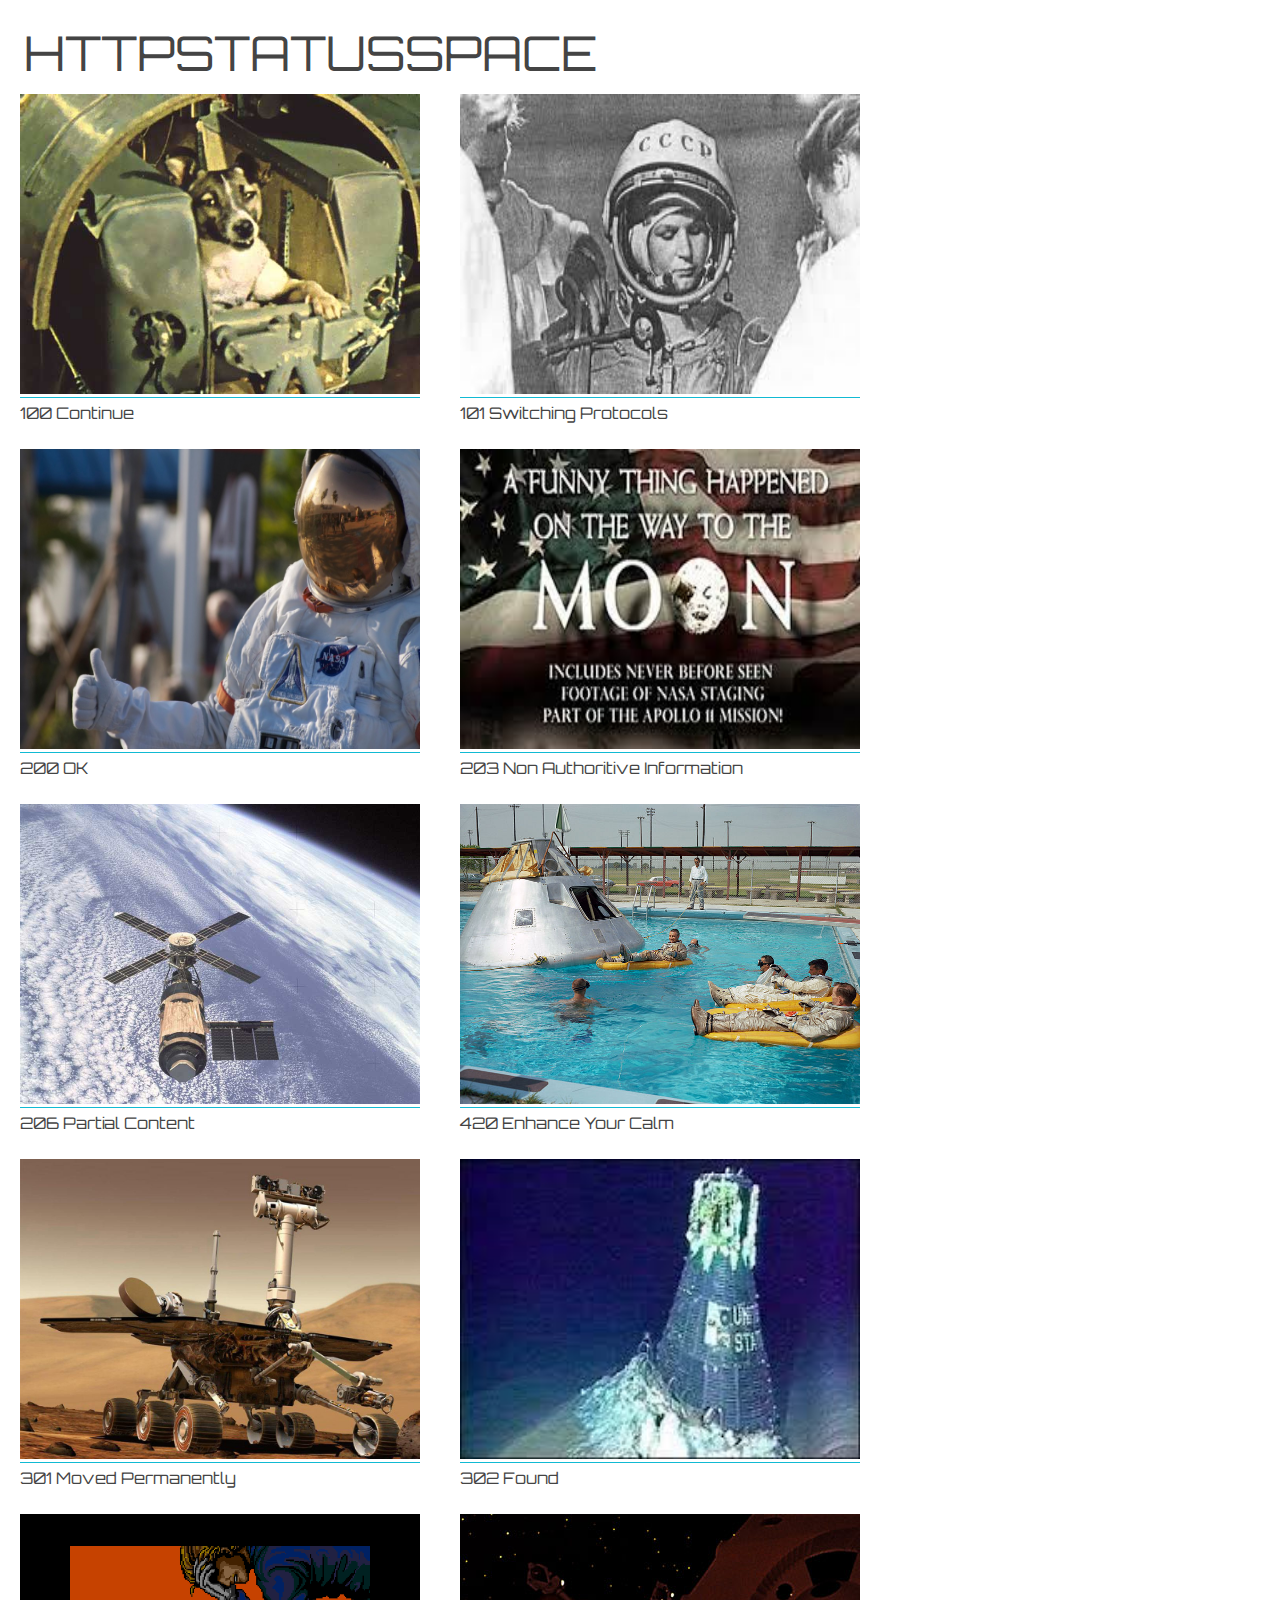
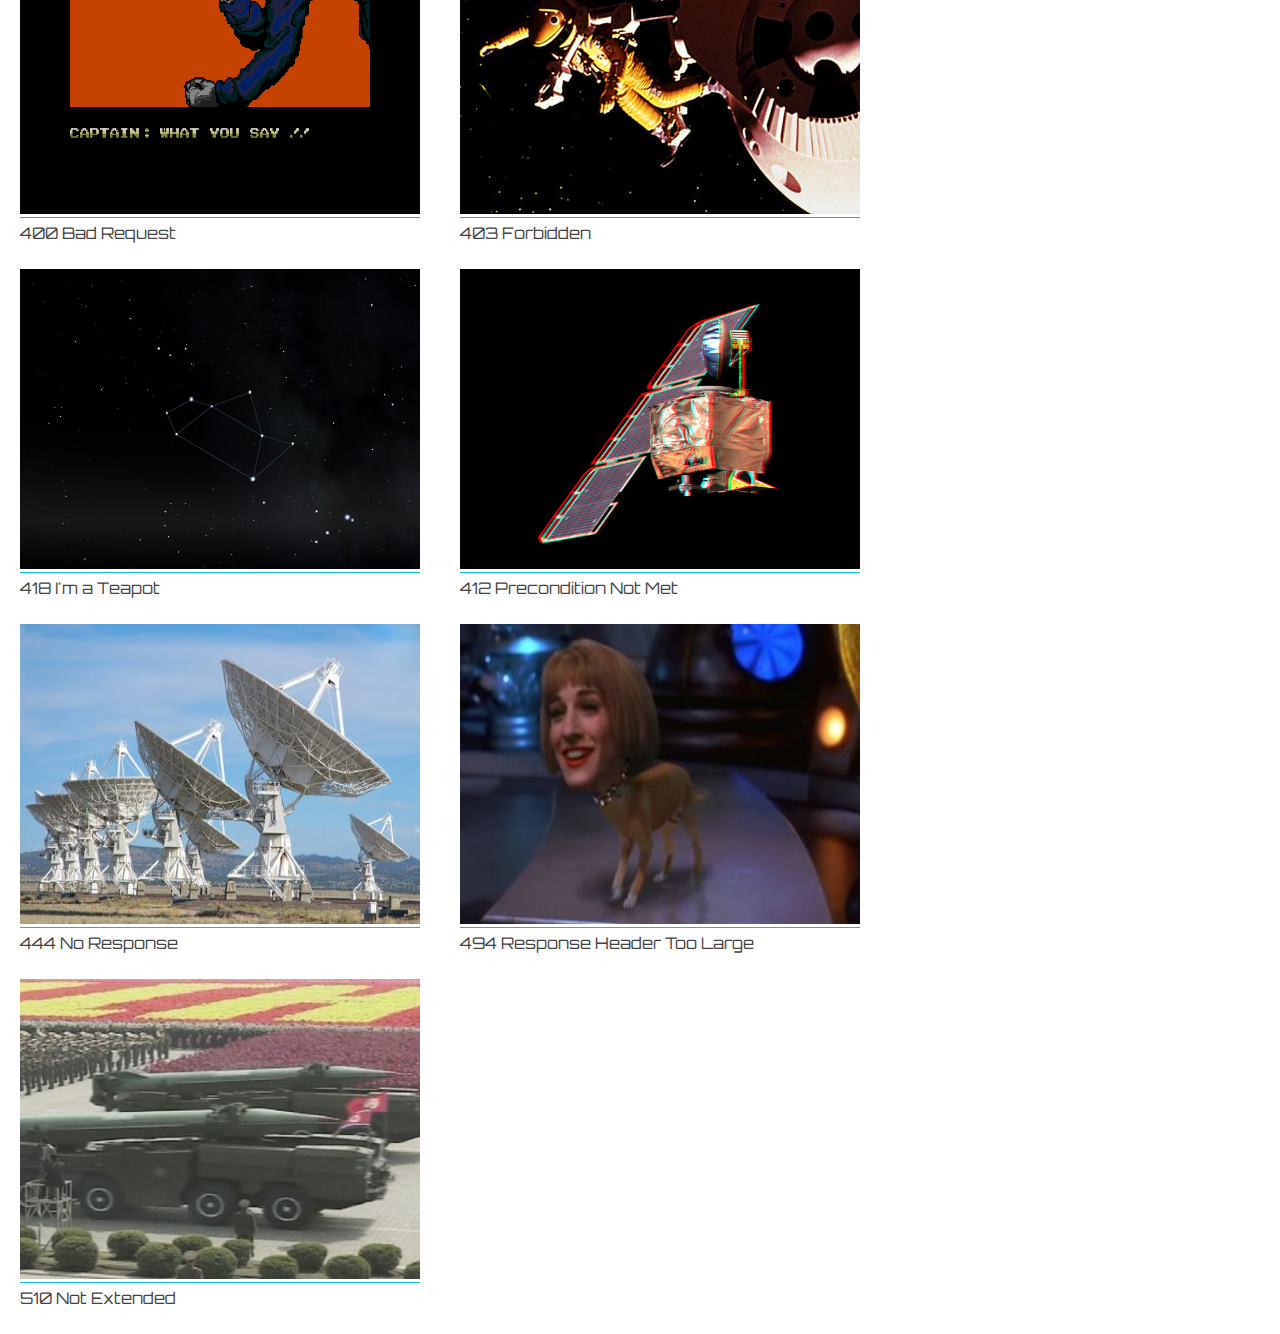
<file: index.html>
<!DOCTYPE html>
<html>
  <head>
    <title>httpstatusspace</title>
    <link href='http://fonts.googleapis.com/css?family=Orbitron' rel='stylesheet' type='text/css'>
    <link href='css/base.css' rel='stylesheet' type='text/css'>

  </head>
  <body>
    <h1>HTTPSTATUSSPACE</h1>
    <div class="grid row col-1-3">
        <a href="100.html"><img class="image" src="images/100_laika.jpg" alt="100 Continue"></a>
        <p>100 Continue</p>
    </div>
    <div class="grid row col-1-3">
        <a href="default.asp"><img class="image" src="images/101_valentina_tereshkova.jpg" alt="101 Switching Protocols"></a>
        <p>101 Switching Protocols</p>
    </div>
    <div class="grid row col-1-3">
        <a href="default.asp"><img class="image" src="images/200_thumbs_up.jpg" alt="200 OK"></a>
        <p>200 OK</p>
    </div>
    <div class="grid row col-1-3">
        <a href="default.asp"><img class="image" src="images/203_funny_thing.jpg" alt="203 Non Authoritive Information"></a>
        <p>203 Non Authoritive Information</p>
    </div>
    <div class="grid row col-1-3">
        <a href="default.asp"><img class="image" src="images/206_skylab_nasa.jpg" alt="206 Partial Content"></a>
        <p>206 Partial Content</p>
    </div>
    <div class="grid row col-1-3">
        <a href="default.asp"><img class="image" src="images/420_enhance_your_calm.jpg" alt="420 Enhance Your Calm"></a>
        <p>420 Enhance Your Calm</p>
    </div>
    <div class="grid row col-1-3">
        <a href="default.asp"><img class="image" src="images/301_Mars_Rover.jpg" alt="301 Moved Permanently"></a><p>301 Moved Permanently<p>
    </div>
    <div class="grid row col-1-3">
        <a href="default.asp"><img class="image" src="images/302_liberty_7.jpeg" alt="302 Found"></a><p>302 Found<p>
    </div>
    <div class="grid row col-1-3">
        <a href="default.asp"><img class="image" src="images/400_zero_wing.gif" alt="400 Bad Request"></a>
        <p>400 Bad Request<p>
    </div>
    <div class="grid row col-1-3">
        <a href="default.asp"><img class="image" src="images/403_2001_Space_Odyssey.jpg" alt="403 Forbidden"></a>
        <p>403 Forbidden<p>
    </div>
    <div class="grid row col-1-3">
        <a href="default.asp"><img class="image" src="images/418_teapot_asterism.jpg" alt="418 I'm a Teapot"></a>
        <p>418 I'm a Teapot<p>
    </div>
    <div class="grid row col-1-3">
        <a href="default.asp"><img src="images/412_Mars_Climate_Orbiter_3D.JPG" alt="412 Precondition Not Met"></a>
        <p>412 Precondition Not Met<p>
    </div>
    <div class="grid row col-1-3">
        <a href="default.asp"><img src="images/444_seti.jpg" alt="444 No Response"></a>
        <p>444 No Response<p>
    </div>
    <div class="grid row col-1-3">
        <a href="default.asp"><img src="images/494_MarsAttacks.jpg" alt="494 Response Head Too Large"></a>
        <p>494 Response Header Too Large<p>
    </div>
    <div class="grid row col-1-3">
        <a href="default.asp"><img src="images/510_n_korean_missiles.jpg" alt="510 Not Extended"></a>
        <p>510 Not Extended<p>
    </div>
</body> 
</html>
</file>
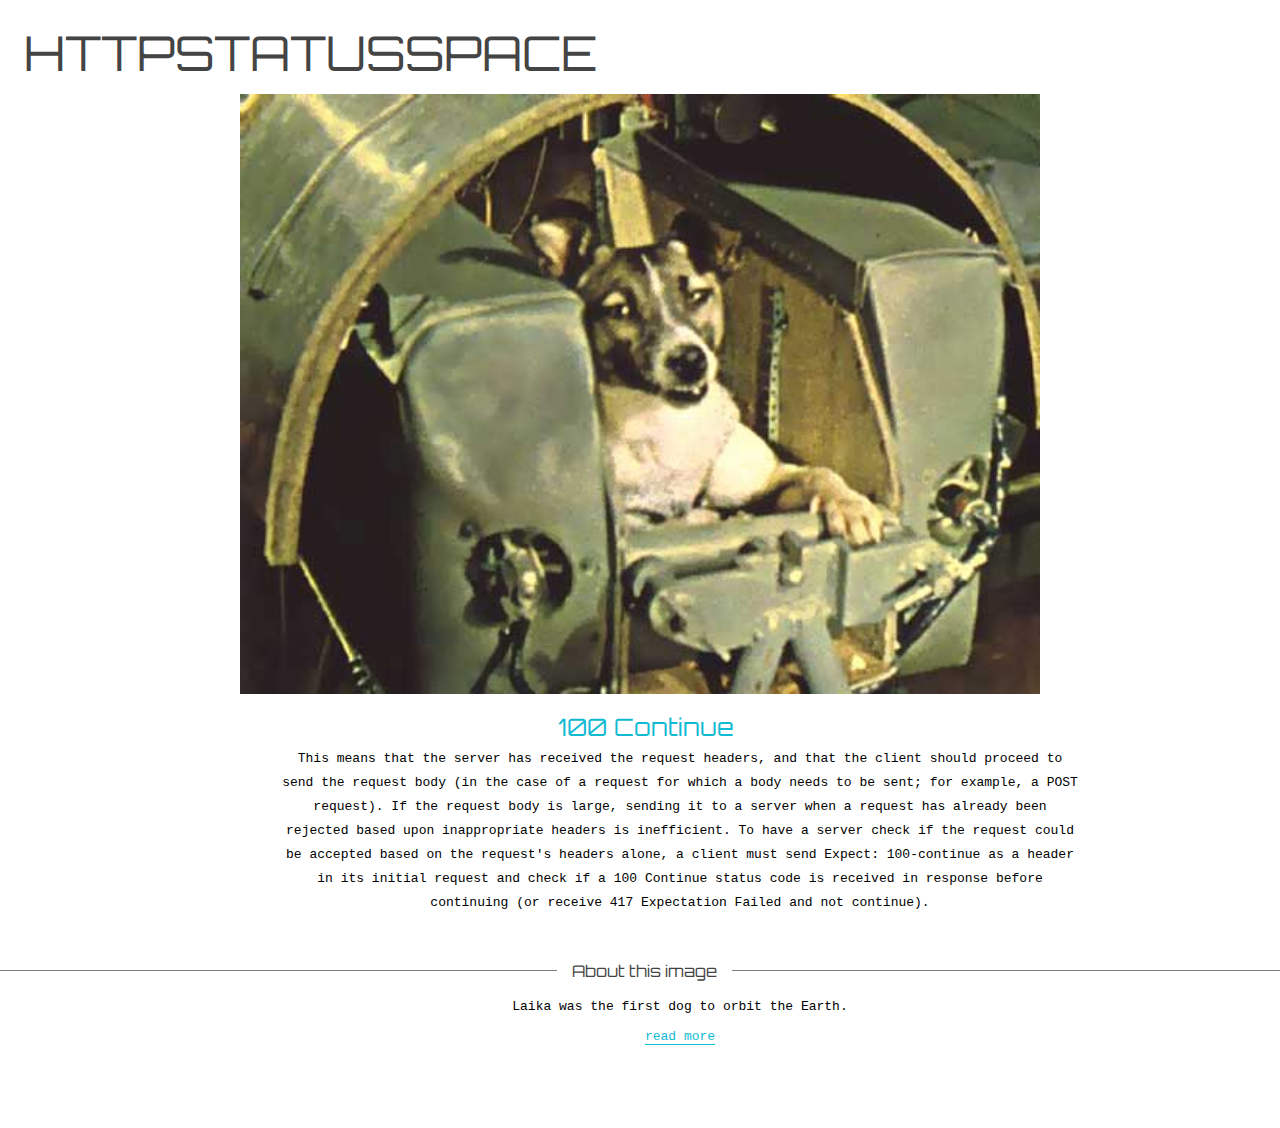
<file: 100.html>
<!DOCTYPE html>
<html>
  <head>
    <title>httpstatusspace</title>
    <link href='http://fonts.googleapis.com/css?family=Orbitron' rel='stylesheet' type='text/css'>
    <link href='css/base.css' rel='stylesheet' type='text/css'>
    <script type="text/javascript">var switchTo5x=true;</script>
    <script type="text/javascript" src="http://w.sharethis.com/button/buttons.js"></script>
    <script type="text/javascript" src="http://s.sharethis.com/loader.js"></script>
  </head>
  <body>
    <h1>HTTPSTATUSSPACE</h1>
    <div class="center">
      <img class="single" src="images/100_laika.jpg" alt="100 Continue">
      <a href="http://en.wikipedia.org/wiki/List_of_HTTP_status_codes#1xx_Server_Error"><h3>100 Continue</h3></a>
      <div id="body">
        <p class="text">This means that the server has received the request headers, and that the client should proceed to send the request body (in the case of a request for which a body needs to be sent; for example, a POST request). If the request body is large, sending it to a server when a request has already been rejected based upon inappropriate headers is inefficient. To have a server check if the request could be accepted based on the request's headers alone, a client must send Expect: 100-continue as a header in its initial request and check if a 100 Continue status code is received in response before continuing (or receive 417 Expectation Failed and not continue).</p>
        <br>
        <br>
        
        <div style="height: 1px; background-color: grey; text-align: center">
          <h6><span style="background-color: white; position: relative; top: -1.0em; padding: 15px">About this image</span></h6>
        </div>
        
        <br>
        <div id="body">
          <p class="text">Laika was the first dog to orbit the Earth.</p> 
          <p class="text"><a httpref="http://en.wikipedia.org/wiki/Laika">read more</a></p>
        </div>
        
        <br>
        <br>
        <br>
      </div>
    </div>
  </body>
  <script type="text/javascript">stLight.options({publisher: "af03a2e9-930d-4e7b-bde3-cfccccba43d6", doNotHash: false, doNotCopy: false, hashAddressBar: false});</script>
  <script>var options={ "publisher": "af03a2e9-930d-4e7b-bde3-cfccccba43d6", "httpstatusspace": { "visible": true, "url": "", "img": "http://sd.sharethis.com/disc/images/demo_logo.png", "height": 45}, "ad": { "visible": false, "openDelay": "5", "closeDelay": "0"}, "livestream": { "domain": "", "type": "sharethis"}, "ticker": { "visible": false, "domain": "", "title": "", "type": "sharethis"}, "facebook": { "visible": false, "profile": "sharethis"}, "fblike": { "visible": false, "url": ""}, "twitter": { "visible": false, "user": "sharethis"}, "twfollow": { "visible": false}, "custom": [{ "visible": false, "title": "Custom 1", "url": "", "img": "", "popup": false, "popupCustom": { "width": 300, "height": 250}}, { "visible": false, "title": "Custom 2", "url": "", "img": "", "popup": false, "popupCustom": { "width": 300, "height": 250}}, { "visible": false, "title": "Custom 3", "url": "", "img": "", "popup": false, "popupCustom": { "width": 300, "height": 250}}], "chicklets": { "items": ["facebook", "twitter", "reddit", "tumblr", "slashdot", "pinterest", "email"]}};
    var st_bar_widget = new sharethis.widgets.sharebar(options);
    </script>
</html>
</file>
<file: css/base.css>
html, body, div, span, applet, object, iframe,
h1, h2, h3, h4, h5, h6, p, blockquote, pre,
a, abbr, acronym, address, big, cite, code,
del, dfn, em, img, ins, kbd, q, s, samp,
small, strike, strong, sub, sup, tt, var,
b, u, i, center,
dl, dt, dd, ol, ul, li,
fieldset, form, label, legend,
table, caption, tbody, tfoot, thead, tr, th, td,
article, aside, canvas, details, embed, 
figure, figcaption, footer, header, hgroup, 
menu, nav, output, ruby, section, summary,
time, mark, audio, video {
	margin: 0;
	padding: 0;
	border: 0;
	font-size: 100%;
	font: inherit;
	vertical-align: baseline;
}
/* HTML5 display-role reset for older browsers */
article, aside, details, figcaption, figure, 
footer, header, hgroup, menu, nav, section {
	display: block;
}
body {
	color: #444;
	font-family: Georgia, serif;
	line-height: 1.5em;
}
ol, ul {
	list-style: square;
	margin: 0 0 0.5em;
}
blockquote, q {
	quotes: none;
}
blockquote:before, blockquote:after,
q:before, q:after {
	content: '';
	content: none;
}
code {
	background-color: #f4f4f4;
	font-family: Menlo, 'Panic Sans', monospace;
	font-size: 0.875em;
}
table {
	border-collapse: collapse;
	border-spacing: 0;
}
strong {
	font-weight: bold;
}
p {
	margin: 0 0 0.5em;
	font-family: 'Orbitron', 'sans-serif';
}
h1, h2, h3, h4, h5, h6 {
	font-family: 'Orbitron', 'sans-serif';
	font-weight: normal;
	line-height: 1.2em;
	padding: 0.5em 0 0.25em 0.5em;
}

h1 {
	font-size: 3em;
}

h2 {
	font-size: 2em;
}

h3 {
	font-size: 1.5em;
}

h4 {
	font-size: 1.25em;
}

h5, h6 {
	font-size: 1em;
}

a, a:link, a:visited {
	color: #11bad3;
	text-decoration: none;
	border-bottom: 1px solid #11bad3;
}

a:hover, a:active {
	background: #00a9c2;
	border-color: #00a9c2;
	color: black;
}

img {
	max-width: 100%;
  height: 300px;
  width: 400px
}

hr {
	border: none;
	background: url(../images/bg_hr.png) center center no-repeat;
	height: 10px;
}

#logo {
	padding-bottom: 0;
}

.center {
	text-align: center;
}


.text {
	max-width: 800px;
	text-align: center;
	font-family: monospace;
	color: black;
	margin-left: 280px;
}

.link {
	color: red;
}

.single {
	max-width: 100%;
	height: 600px;
	width: 800px;
}

.logo {
	color: #11bad3;
	font-family: sommet-slab-1, sommet-slab-2, Georgia, serif;
	font-weight: normal;
	font-size: 1.2em;
}
.logo b {
	font-weight: bold;
}

.banner-wrap {
	text-align: center;
	background: #ffc;
	border-bottom: 1px solid #ccc;
	padding: 0 10px 1em;
	margin-bottom: 1em;
}

.intro {
	font-size: 1.75em;
	font-family: sommet-slab-1, sommet-slab-2, Georgia, serif;
	line-height: 1.1em;
	max-width: none;
}

.grid {
	padding: 0 20px;
}

.row {
	margin-bottom: 1em;
	position:relative;
	float:left;
}

.feature h2 {
	font-weight: bold;
	text-align: center;
}

.feature p {
	font-size: 1.125em;
}

.mod-download {
	background: url(../images/bg_download.png) 0 0.75em no-repeat;
	background-size: 100%;
}

.mod-download h2 {
	color: #11bad3;
	font-weight: bold;
}

.mod-download .logo {
	color: #fff;
	font-size: 1em;
}

a.bttn {
	border-right: 1px solid #0087a0;
	border-bottom: 1px solid #0087a0;
	background: #11bad3;
	color: #fff;
	display: inline-block;
	font-family: sommet-slab-1, sommet-slab-2, Georgia, serif;
	font-size: 1.2em;
	font-weight: bold;
	margin: 0.5em 0;
	padding: 0.5em 0.75em;
}

.mod-download .bttn:hover {
	background: #0087a0;
	cursor: pointer;
}

.example-grids {
	margin-bottom: 4em;
}

.example-grids .row { margin-bottom: 0; }

.example-grids .row p {
	background: #ffc;
	border-right: 1px solid #ccc;
	border-bottom: 1px solid #ccc;
	font-family: Menlo, 'Panic Sans', monospace;
	padding: 1em;
	margin: 0 0 1em;
}

.footer p {
	color: #666;
	text-align: center;
	max-width: none;
}
</file>
